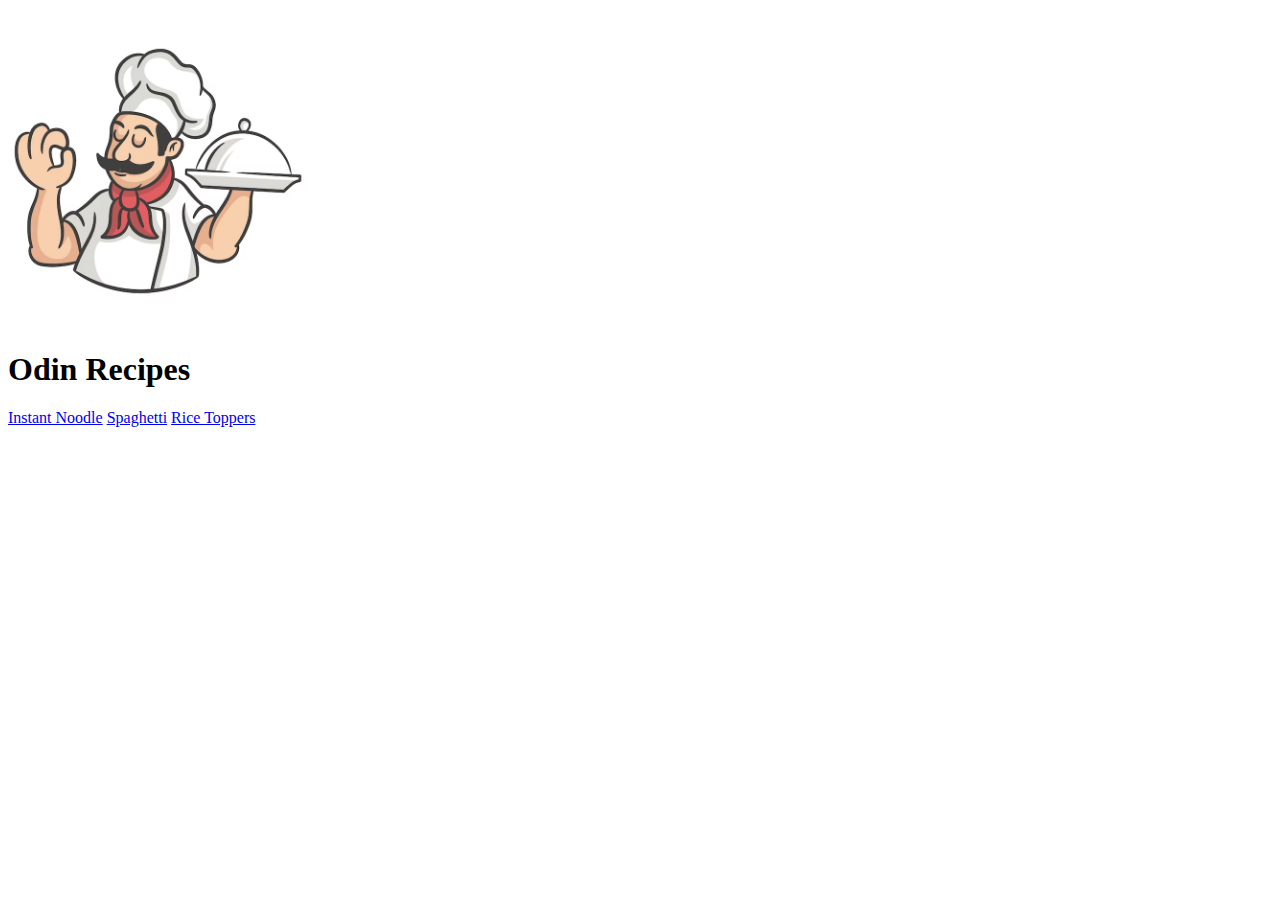
<file: index.html>
<!DOCTYPE html>
<html lang="en">
<head>
    <meta charset="UTF-8">
    <title></title>
    <h1>
        <img src="./images/chef-cartoon-character-holding-silver-platter_266639-109.jpg.avif" height="300" width=auto>
        <h1>Odin Recipes</h1>
    </h1>
    <a href="./recipes/instant_noodle.html">Instant Noodle</a>

    <a href="./recipes/spaghetti.html">Spaghetti</a>
    
    <a href="./recipes/rice_toppings.html">Rice Toppers</a>

</head>
<body>
    
</body>
</html>
</file>
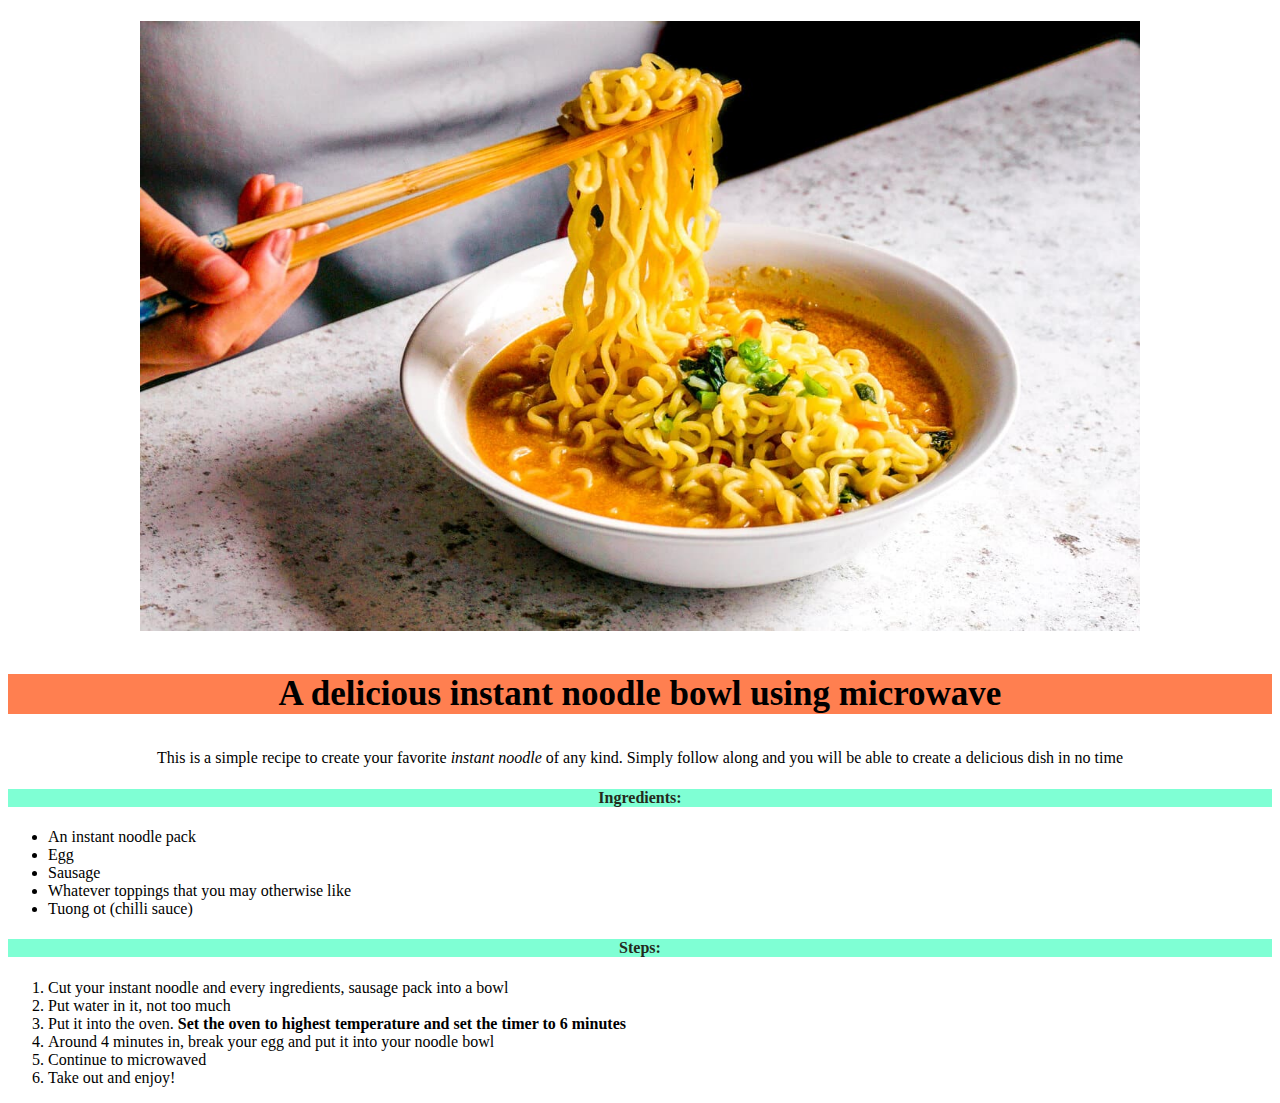
<file: recipes/instant_noodle.html>
<!DOCTYPE html>
<html lang="en">
<head>
    <meta charset="UTF-8">
    <title>Instant Noodle recipes for Odin Project</title>
    <link rel="stylesheet" href="./styles/instant_noodle.css">
    <h1>
        <img src="instant_noodle_img.jpeg" alt="An image of a finished instant noodle bowl" width="1000" height="610">
        <h3>A delicious instant noodle bowl using microwave</h3>
        <p>This is a simple recipe to create your favorite <em>instant noodle</em> of any kind.
        Simply follow along and you will be able to create a delicious dish in no time</p>
        <h4 class="h4">Ingredients:</h4>
        <ul>
            <li>An instant noodle pack</li>
            <li>Egg</li>
            <li>Sausage</li>
            <li>Whatever toppings that you may otherwise like</li>
            <li>Tuong ot (chilli sauce)</li>
        </ul>
        <h4 class="h4">Steps:</h4>
        <ol>
            <li>Cut your instant noodle and every ingredients, sausage pack into a bowl</li>
            <li>Put water in it, not too much</li>
            <li>Put it into the oven. <strong>Set the oven to highest temperature and set the timer to 6 minutes</strong></li>
            <li>Around 4 minutes in, break your egg and put it into your noodle bowl</li>
            <li>Continue to microwaved</li>
            <li>Take out and enjoy!</li>
        </ol>
    </h1>

</head>
<body>
    
</body>
</html>
</file>
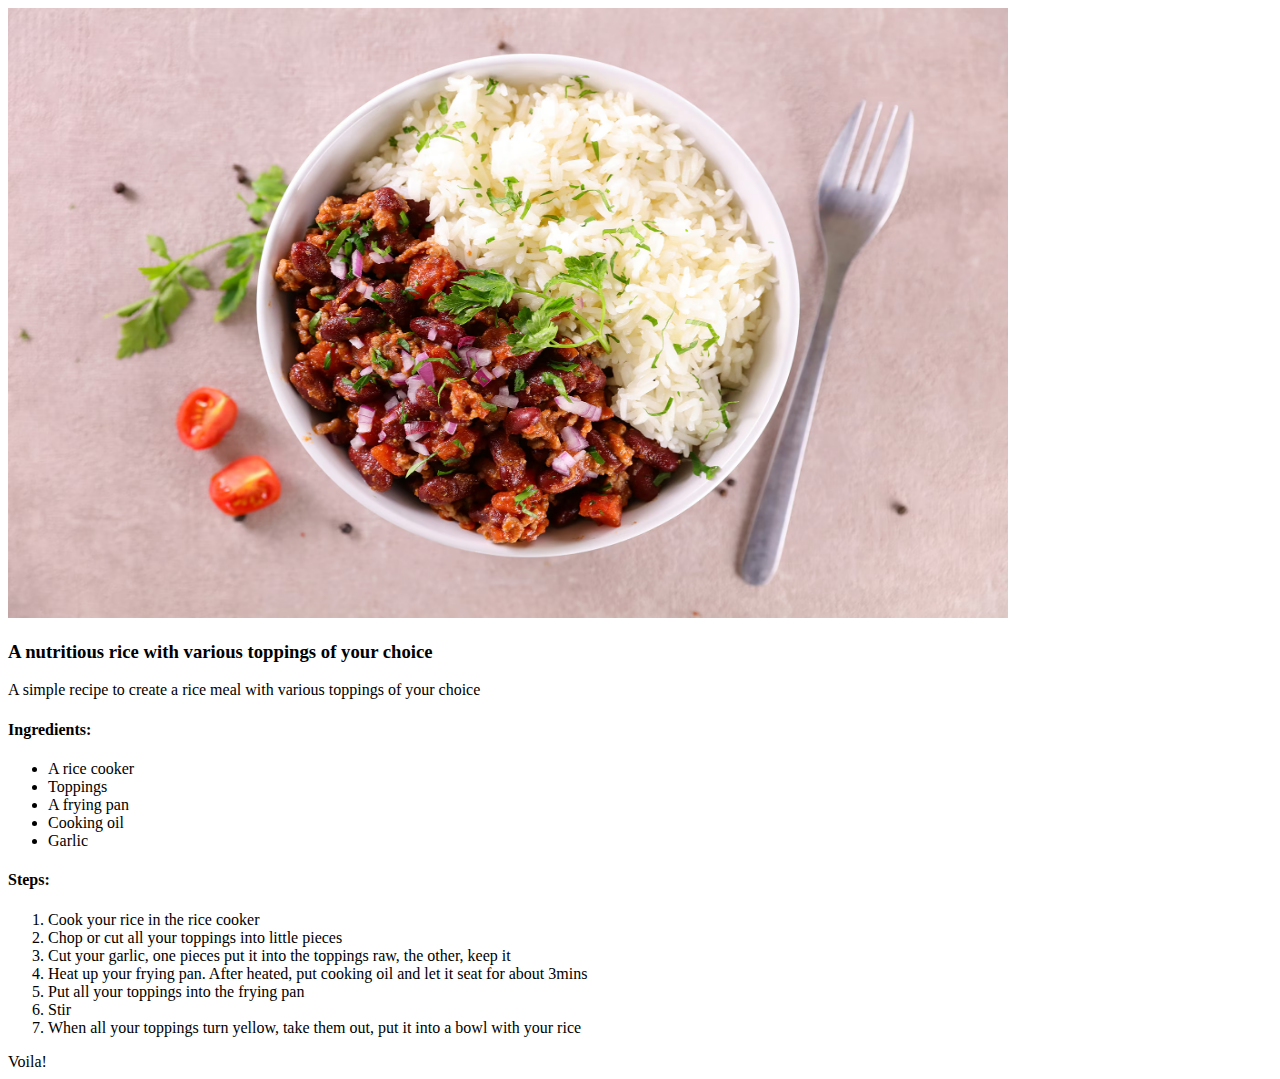
<file: recipes/rice_toppings.html>
<!DOCTYPE html>
<html lang="en">
<head>
    <meta charset="UTF-8">

    <title>Rice Toppings recipe for Odin Project</title>
    <img src="rice.avif" alt="An image of a white rice bowl filled with toppings" height="610" width="1000">
    <h3>A nutritious rice with various toppings of your choice</h3>
    <p>A simple recipe to create a rice meal with various toppings of your choice</p>
    <h4>Ingredients:</h4>
    <ul>
        <li>A rice cooker</li>
        <li>Toppings</li>
        <li>A frying pan</li>
        <li>Cooking oil</li>
        <li>Garlic</li>
    </ul>
    <h4>Steps:</h4>
    <ol>
        <li>Cook your rice in the rice cooker</li>
        <li>Chop or cut all your toppings into little pieces</li>
        <li>Cut your garlic, one pieces put it into the toppings raw, the other, keep it</li>
        <li>Heat up your frying pan. After heated, put cooking oil and let it seat for about 3mins</li>
        <li>Put all your toppings into the frying pan</li>
        <li>Stir</li>
        <li>When all your toppings turn yellow, take them out, put it into a bowl with your rice</li>

    </ol>
    Voila!


</head>
<body>
    
</body>
</html>
</file>
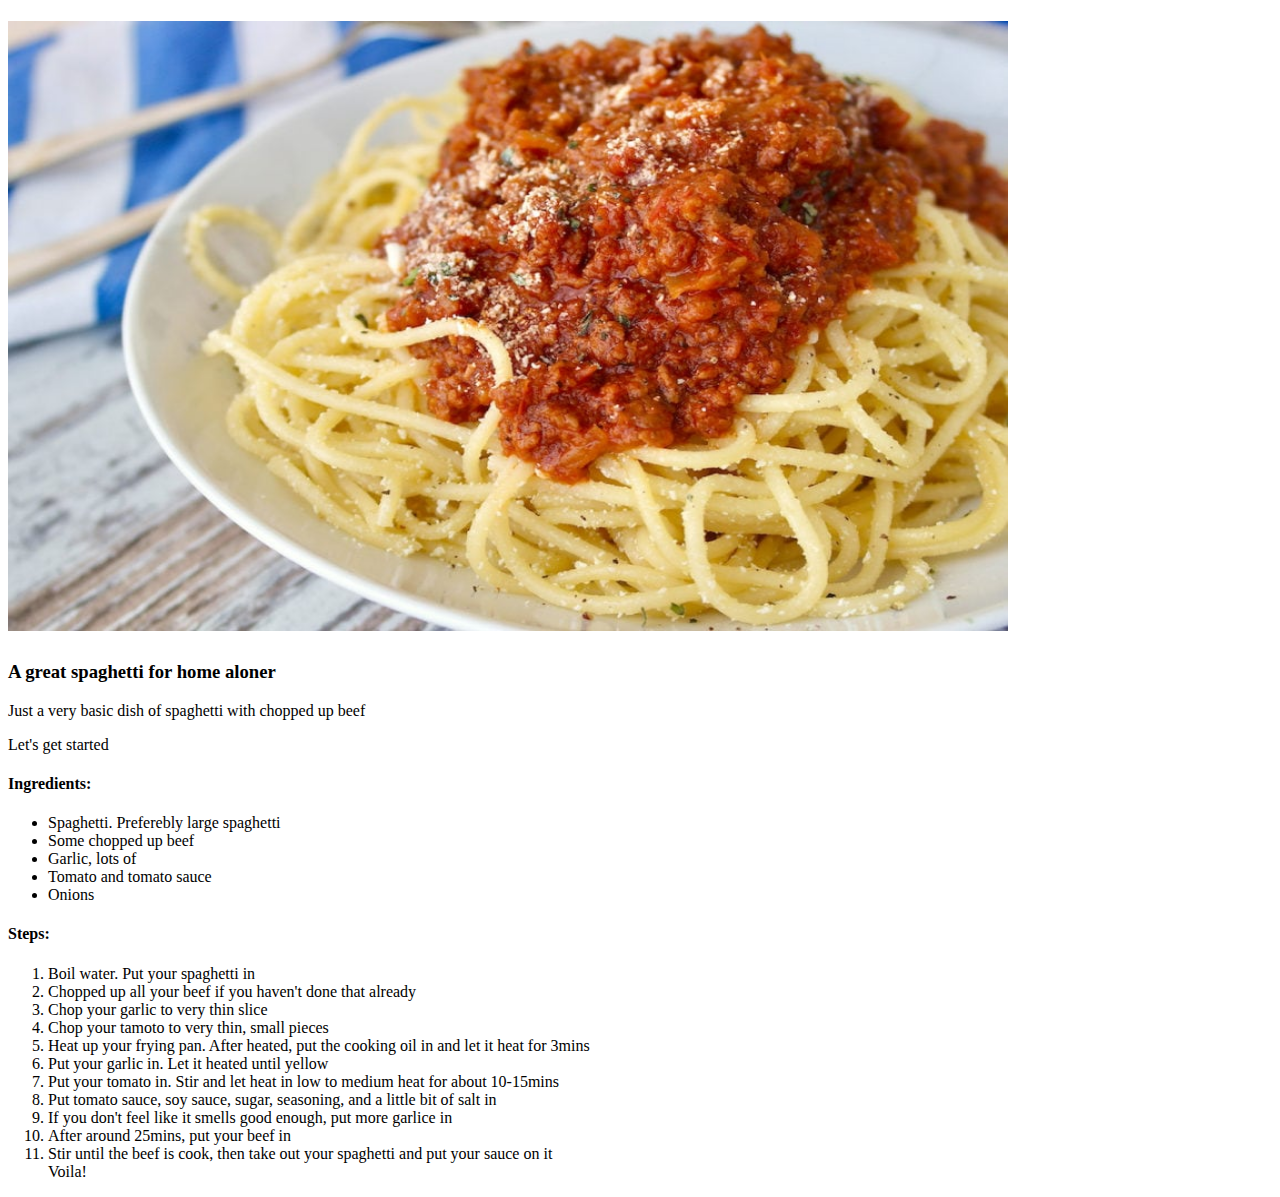
<file: recipes/spaghetti.html>
<!DOCTYPE html>
<html lang="en">
<head>
    <meta charset="UTF-8">

    <title>Spaghetti</title>
    <h1>
        <img src="spaghetti.jpeg" alt="An image of a spaghetti with some chopped beef" width="1000" height="610">
        <h3>A great spaghetti for home aloner</h3>
        <p>Just a very basic dish of spaghetti with chopped up beef</p>
        Let's get started
        <h4>Ingredients:</h4>
        <ul>
            <li>Spaghetti. Preferebly large spaghetti</li>
            <li>Some chopped up beef</li>
            <li>Garlic, lots of</li>
            <li>Tomato and tomato sauce</li>
            <li>Onions</li>
        </ul>
        <h4>Steps:</h4>
        <ol>
            <li>Boil water. Put your spaghetti in</li>
            <li>Chopped up all your beef if you haven't done that already</li>
            <li>Chop your garlic to very thin slice</li>
            <li>Chop your tamoto to very thin, small pieces</li>
            <li>Heat up your frying pan. After heated, put the cooking oil in and let it heat for 3mins</li>
            <li>Put your garlic in. Let it heated until yellow</li>
            <li>Put your tomato in. Stir and let heat in low to medium heat for about 10-15mins</li>
            <li>Put tomato sauce, soy sauce, sugar, seasoning, and a little bit of salt in</li>
            <li>If you don't feel like it smells good enough, put more garlice in</li>
            <li>After around 25mins, put your beef in</li>
            <li>Stir until the beef is cook, then take out your spaghetti and put your sauce on it</li>
            Voila!
        </ol>
    </h1>
</head>
<body>
    
</body>
</html>
</file>
<file: recipes/styles/instant_noodle.css>
h1, h3, p {
    text-align: center;
}

h3 {
    font-size: 35px;
    background-color: coral;
}

.h4 {
    background-color: aquamarine;
    color: rgb(36, 42, 28);
    text-align: center;
}
</file>
